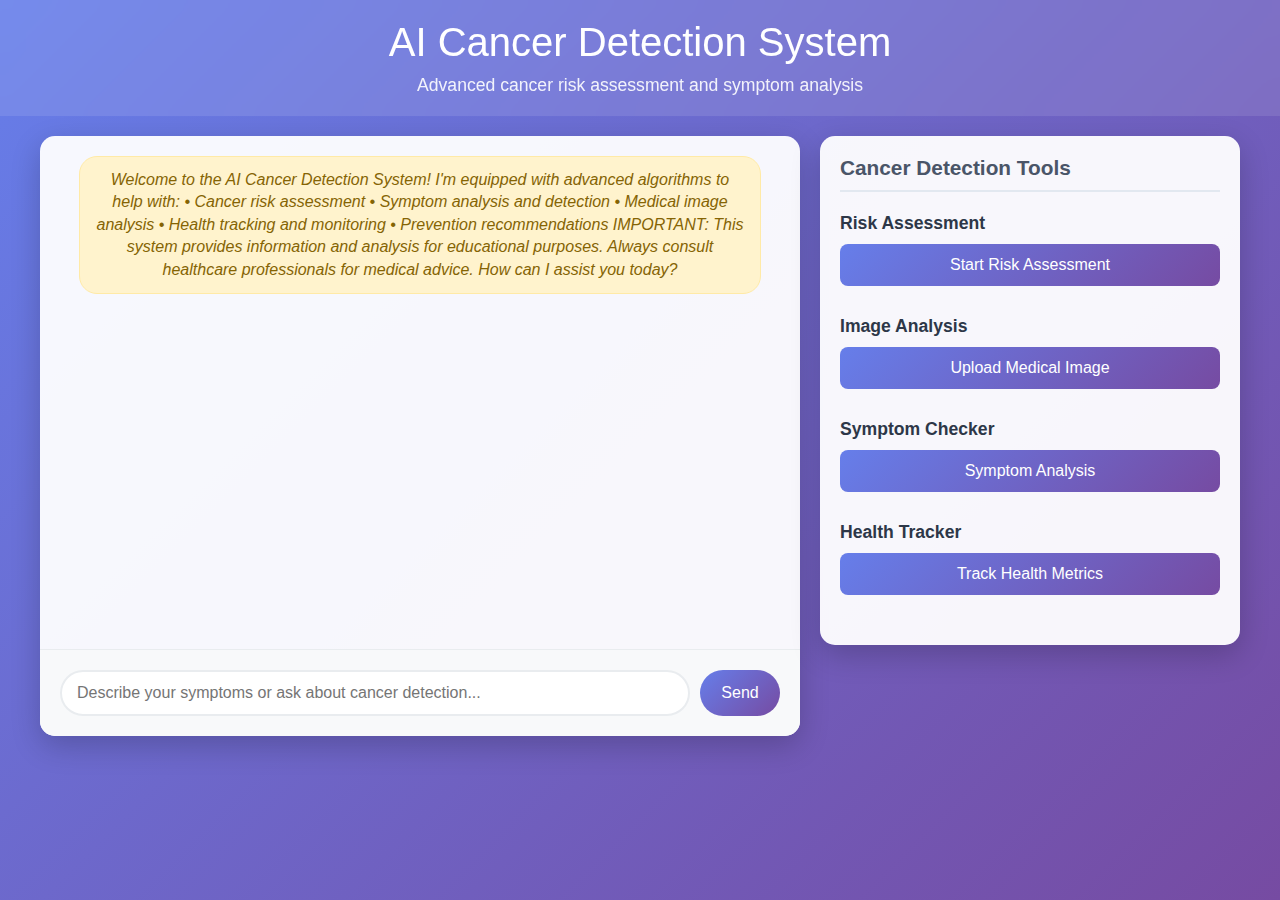
<file: index.html>
<!DOCTYPE html>
<html>
<head>
    <title>AI Cancer Detection & Analysis System</title>
    <link rel="stylesheet" href="style.css">
</head>
<body>
    <div class="header">
        <h1>AI Cancer Detection System</h1>
        <p>Advanced cancer risk assessment and symptom analysis</p>
    </div>
    
    <div class="main-container">
        <div class="chat-container">
            <div class="chat-messages" id="chat-messages">
                <!-- Messages will be added here dynamically -->
            </div>
            <div class="chat-input">
                <input type="text" id="message-input" placeholder="Describe your symptoms or ask about cancer detection...">
                <button id="send-button">Send</button>
            </div>
        </div>
        
        <div class="detection-panel">
            <h3>Cancer Detection Tools</h3>
            
            <div class="tool-section">
                <h4>Risk Assessment</h4>
                <button id="risk-assessment-btn" class="tool-btn">Start Risk Assessment</button>
            </div>
            
            <div class="tool-section">
                <h4>Image Analysis</h4>
                <input type="file" id="image-upload" accept="image/*" style="display: none;">
                <button id="image-analysis-btn" class="tool-btn">Upload Medical Image</button>
                <div id="image-preview"></div>
            </div>
            
            <div class="tool-section">
                <h4>Symptom Checker</h4>
                <button id="symptom-checker-btn" class="tool-btn">Symptom Analysis</button>
            </div>
            
            <div class="tool-section">
                <h4>Health Tracker</h4>
                <button id="health-tracker-btn" class="tool-btn">Track Health Metrics</button>
            </div>
        </div>
    </div>
    
    <!-- Risk Assessment Modal -->
    <div id="risk-modal" class="modal">
        <div class="modal-content">
            <span class="close">&times;</span>
            <h3>Cancer Risk Assessment</h3>
            <form id="risk-form">
                <div class="form-group">
                    <label>Age:</label>
                    <input type="number" id="age" min="1" max="120" required>
                </div>
                <div class="form-group">
                    <label>Gender:</label>
                    <select id="gender" required>
                        <option value="">Select</option>
                        <option value="male">Male</option>
                        <option value="female">Female</option>
                        <option value="other">Other</option>
                    </select>
                </div>
                <div class="form-group">
                    <label>Family History of Cancer:</label>
                    <select id="family-history" required>
                        <option value="">Select</option>
                        <option value="none">No family history</option>
                        <option value="distant">Distant relatives</option>
                        <option value="close">Close relatives (parents, siblings)</option>
                        <option value="multiple">Multiple family members</option>
                    </select>
                </div>
                <div class="form-group">
                    <label>Smoking Status:</label>
                    <select id="smoking" required>
                        <option value="">Select</option>
                        <option value="never">Never smoked</option>
                        <option value="former">Former smoker</option>
                        <option value="current">Current smoker</option>
                    </select>
                </div>
                <div class="form-group">
                    <label>Alcohol Consumption:</label>
                    <select id="alcohol" required>
                        <option value="">Select</option>
                        <option value="none">None</option>
                        <option value="moderate">Moderate (1-2 drinks/day)</option>
                        <option value="heavy">Heavy (3+ drinks/day)</option>
                    </select>
                </div>
                <button type="submit">Calculate Risk</button>
            </form>
        </div>
    </div>

    <script src="script.js"></script>
</body>
</html>
</file>
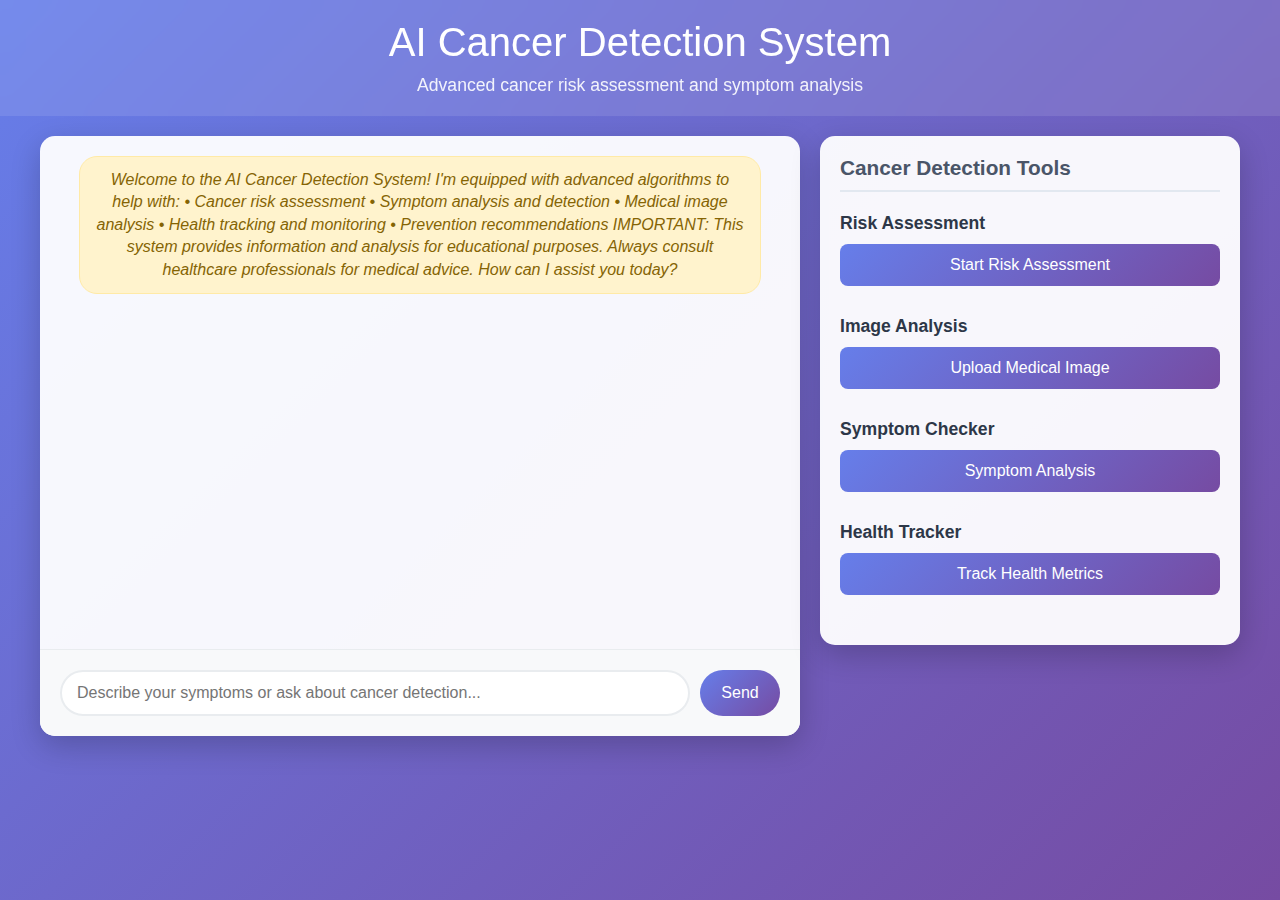
<file: idex.html>
<!DOCTYPE html>
<html>
<head>
    <title>AI Cancer Detection & Analysis System</title>
    <link rel="stylesheet" href="style.css">
</head>
<body>
    <div class="header">
        <h1>AI Cancer Detection System</h1>
        <p>Advanced cancer risk assessment and symptom analysis</p>
    </div>
    
    <div class="main-container">
        <div class="chat-container">
            <div class="chat-messages" id="chat-messages">
                <!-- Messages will be added here dynamically -->
            </div>
            <div class="chat-input">
                <input type="text" id="message-input" placeholder="Describe your symptoms or ask about cancer detection...">
                <button id="send-button">Send</button>
            </div>
        </div>
        
        <div class="detection-panel">
            <h3>Cancer Detection Tools</h3>
            
            <div class="tool-section">
                <h4>Risk Assessment</h4>
                <button id="risk-assessment-btn" class="tool-btn">Start Risk Assessment</button>
            </div>
            
            <div class="tool-section">
                <h4>Image Analysis</h4>
                <input type="file" id="image-upload" accept="image/*" style="display: none;">
                <button id="image-analysis-btn" class="tool-btn">Upload Medical Image</button>
                <div id="image-preview"></div>
            </div>
            
            <div class="tool-section">
                <h4>Symptom Checker</h4>
                <button id="symptom-checker-btn" class="tool-btn">Symptom Analysis</button>
            </div>
            
            <div class="tool-section">
                <h4>Health Tracker</h4>
                <button id="health-tracker-btn" class="tool-btn">Track Health Metrics</button>
            </div>
        </div>
    </div>
    
    <!-- Risk Assessment Modal -->
    <div id="risk-modal" class="modal">
        <div class="modal-content">
            <span class="close">&times;</span>
            <h3>Cancer Risk Assessment</h3>
            <form id="risk-form">
                <div class="form-group">
                    <label>Age:</label>
                    <input type="number" id="age" min="1" max="120" required>
                </div>
                <div class="form-group">
                    <label>Gender:</label>
                    <select id="gender" required>
                        <option value="">Select</option>
                        <option value="male">Male</option>
                        <option value="female">Female</option>
                        <option value="other">Other</option>
                    </select>
                </div>
                <div class="form-group">
                    <label>Family History of Cancer:</label>
                    <select id="family-history" required>
                        <option value="">Select</option>
                        <option value="none">No family history</option>
                        <option value="distant">Distant relatives</option>
                        <option value="close">Close relatives (parents, siblings)</option>
                        <option value="multiple">Multiple family members</option>
                    </select>
                </div>
                <div class="form-group">
                    <label>Smoking Status:</label>
                    <select id="smoking" required>
                        <option value="">Select</option>
                        <option value="never">Never smoked</option>
                        <option value="former">Former smoker</option>
                        <option value="current">Current smoker</option>
                    </select>
                </div>
                <div class="form-group">
                    <label>Alcohol Consumption:</label>
                    <select id="alcohol" required>
                        <option value="">Select</option>
                        <option value="none">None</option>
                        <option value="moderate">Moderate (1-2 drinks/day)</option>
                        <option value="heavy">Heavy (3+ drinks/day)</option>
                    </select>
                </div>
                <button type="submit">Calculate Risk</button>
            </form>
        </div>
    </div>

    <script src="script.js"></script>
</body>
</html>
</file>
<file: style.css>
body {
    font-family: 'Segoe UI', Tahoma, Geneva, Verdana, sans-serif;
    margin: 0;
    padding: 0;
    background: linear-gradient(135deg, #667eea 0%, #764ba2 100%);
    min-height: 100vh;
    color: #333;
}

.header {
    text-align: center;
    padding: 20px;
    background: rgba(255, 255, 255, 0.1);
    backdrop-filter: blur(10px);
    color: white;
    margin-bottom: 20px;
}

.header h1 {
    margin: 0;
    font-size: 2.5em;
    font-weight: 300;
}

.header p {
    margin: 10px 0 0 0;
    font-size: 1.1em;
    opacity: 0.9;
}

.main-container {
    display: flex;
    max-width: 1200px;
    margin: 0 auto;
    gap: 20px;
    padding: 0 20px;
}

.chat-container {
    flex: 2;
    height: 600px;
    border: none;
    display: flex;
    flex-direction: column;
    background: rgba(255, 255, 255, 0.95);
    box-shadow: 0 10px 30px rgba(0, 0, 0, 0.2);
    border-radius: 15px;
    overflow: hidden;
}

.detection-panel {
    flex: 1;
    background: rgba(255, 255, 255, 0.95);
    border-radius: 15px;
    padding: 20px;
    box-shadow: 0 10px 30px rgba(0, 0, 0, 0.2);
    height: fit-content;
}

.detection-panel h3 {
    margin-top: 0;
    color: #4a5568;
    font-size: 1.3em;
    border-bottom: 2px solid #e2e8f0;
    padding-bottom: 10px;
}

.tool-section {
    margin-bottom: 20px;
}

.tool-section h4 {
    margin: 0 0 10px 0;
    color: #2d3748;
    font-size: 1.1em;
}

.tool-btn {
    width: 100%;
    padding: 12px;
    background: linear-gradient(135deg, #667eea 0%, #764ba2 100%);
    color: white;
    border: none;
    border-radius: 8px;
    cursor: pointer;
    font-size: 1em;
    transition: all 0.3s ease;
    margin-bottom: 10px;
}

.tool-btn:hover {
    transform: translateY(-2px);
    box-shadow: 0 5px 15px rgba(0, 0, 0, 0.2);
}

.chat-messages {
    flex-grow: 1;
    padding: 20px;
    overflow-y: auto;
    display: flex;
    flex-direction: column;
    gap: 10px;
}

.chat-input {
    display: flex;
    padding: 20px;
    background: #f8f9fa;
    border-top: 1px solid #e9ecef;
}

.chat-input input[type="text"] {
    flex-grow: 1;
    padding: 12px 15px;
    border: 2px solid #e9ecef;
    border-radius: 25px;
    margin-right: 10px;
    font-size: 1rem;
    outline: none;
    transition: border-color 0.3s ease;
}

.chat-input input[type="text"]:focus {
    border-color: #667eea;
}

.chat-input button {
    padding: 12px 20px;
    background: linear-gradient(135deg, #667eea 0%, #764ba2 100%);
    color: white;
    border: none;
    border-radius: 25px;
    cursor: pointer;
    font-size: 1rem;
    transition: all 0.3s ease;
    min-width: 80px;
}

.chat-input button:hover {
    transform: translateY(-1px);
    box-shadow: 0 3px 10px rgba(0, 0, 0, 0.2);
}

.message {
    padding: 12px 16px;
    border-radius: 18px;
    max-width: 80%;
    word-wrap: break-word;
    line-height: 1.4;
    animation: fadeIn 0.3s ease;
}

@keyframes fadeIn {
    from { opacity: 0; transform: translateY(10px); }
    to { opacity: 1; transform: translateY(0); }
}

.message.user {
    background: linear-gradient(135deg, #667eea 0%, #764ba2 100%);
    color: white;
    align-self: flex-end;
    margin-left: auto;
}

.message.bot {
    background: #f1f3f4;
    color: #333;
    align-self: flex-start;
    margin-right: auto;
    border: 1px solid #e8eaed;
}

.message.system {
    background: #fff3cd;
    color: #856404;
    align-self: center;
    border: 1px solid #ffeaa7;
    font-style: italic;
    text-align: center;
    max-width: 90%;
}

.message.alert {
    background: #f8d7da;
    color: #721c24;
    border: 1px solid #f5c6cb;
    align-self: center;
    max-width: 90%;
}

.message.success {
    background: #d4edda;
    color: #155724;
    border: 1px solid #c3e6cb;
    align-self: center;
    max-width: 90%;
}

/* Modal Styles */
.modal {
    display: none;
    position: fixed;
    z-index: 1000;
    left: 0;
    top: 0;
    width: 100%;
    height: 100%;
    background-color: rgba(0, 0, 0, 0.5);
    backdrop-filter: blur(5px);
}

.modal-content {
    background-color: white;
    margin: 5% auto;
    padding: 30px;
    border-radius: 15px;
    width: 80%;
    max-width: 500px;
    box-shadow: 0 20px 40px rgba(0, 0, 0, 0.3);
    animation: modalSlideIn 0.3s ease;
}

@keyframes modalSlideIn {
    from { transform: translateY(-50px); opacity: 0; }
    to { transform: translateY(0); opacity: 1; }
}

.close {
    color: #aaa;
    float: right;
    font-size: 28px;
    font-weight: bold;
    cursor: pointer;
    line-height: 1;
}

.close:hover {
    color: #000;
}

.form-group {
    margin-bottom: 20px;
}

.form-group label {
    display: block;
    margin-bottom: 5px;
    font-weight: 600;
    color: #2d3748;
}

.form-group input,
.form-group select {
    width: 100%;
    padding: 10px;
    border: 2px solid #e2e8f0;
    border-radius: 8px;
    font-size: 1rem;
    transition: border-color 0.3s ease;
}

.form-group input:focus,
.form-group select:focus {
    outline: none;
    border-color: #667eea;
}

.form-group button {
    width: 100%;
    padding: 12px;
    background: linear-gradient(135deg, #667eea 0%, #764ba2 100%);
    color: white;
    border: none;
    border-radius: 8px;
    cursor: pointer;
    font-size: 1rem;
    transition: all 0.3s ease;
}

.form-group button:hover {
    transform: translateY(-2px);
    box-shadow: 0 5px 15px rgba(0, 0, 0, 0.2);
}

#image-preview {
    margin-top: 10px;
    text-align: center;
}

#image-preview img {
    max-width: 100%;
    max-height: 200px;
    border-radius: 8px;
    box-shadow: 0 2px 10px rgba(0, 0, 0, 0.1);
}

.risk-result {
    padding: 15px;
    border-radius: 8px;
    margin: 10px 0;
    font-weight: 600;
}

.risk-low {
    background: #d4edda;
    color: #155724;
    border: 1px solid #c3e6cb;
}

.risk-moderate {
    background: #fff3cd;
    color: #856404;
    border: 1px solid #ffeaa7;
}

.risk-high {
    background: #f8d7da;
    color: #721c24;
    border: 1px solid #f5c6cb;
}

/* Responsive Design */
@media (max-width: 768px) {
    .main-container {
        flex-direction: column;
        padding: 10px;
    }
    
    .header h1 {
        font-size: 2em;
    }
    
    .modal-content {
        width: 95%;
        margin: 10% auto;
        padding: 20px;
    }
}
</file>
